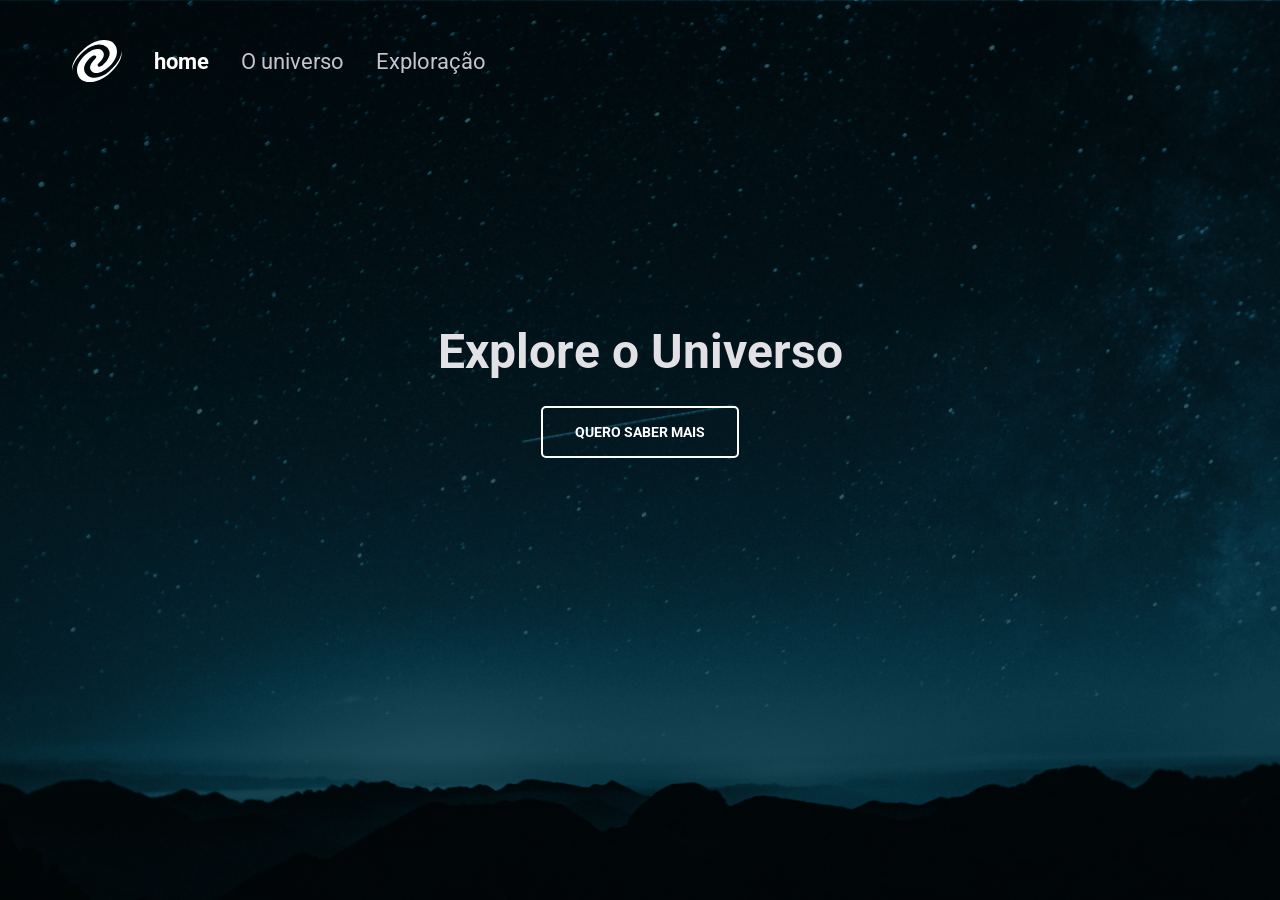
<file: index.html>
<!DOCTYPE html>
<html lang="pt-br">
<head>
    <meta charset="UTF-8">
    <meta name="viewport" content="width=device-width, initial-scale=1.0">
    <title>site universal wow</title>
    <link rel="stylesheet" href="./styles/index.css">
    <link rel="preconnect" href="https://fonts.googleapis.com">
    <link rel="preconnect" href="https://fonts.gstatic.com" crossorigin>
    <link href="https://fonts.googleapis.com/css2?family=Roboto:ital,wght@0,100..900;1,100..900&display=swap" rel="stylesheet"> 
</head>
<body>
    
    <header>
    <img src="/assets/Vector.svg" alt="logo principal">


    <nav>
        <ul>
            <li>
                <a href="" class="ativa">home</a>        
            </li>
            <li>
                <a href="./pages/universo.html">O universo</a>
            </li>
            <li>
                <a href="./pages/exploracao.html">Exploração</a>
            </li>
        </ul>
    </nav>
</header>

<main>
    <h1>Explore o Universo</h1>
    <a href="./pages/universo.html">Quero saber mais</a>
</main>
</body>
</html>
</file>
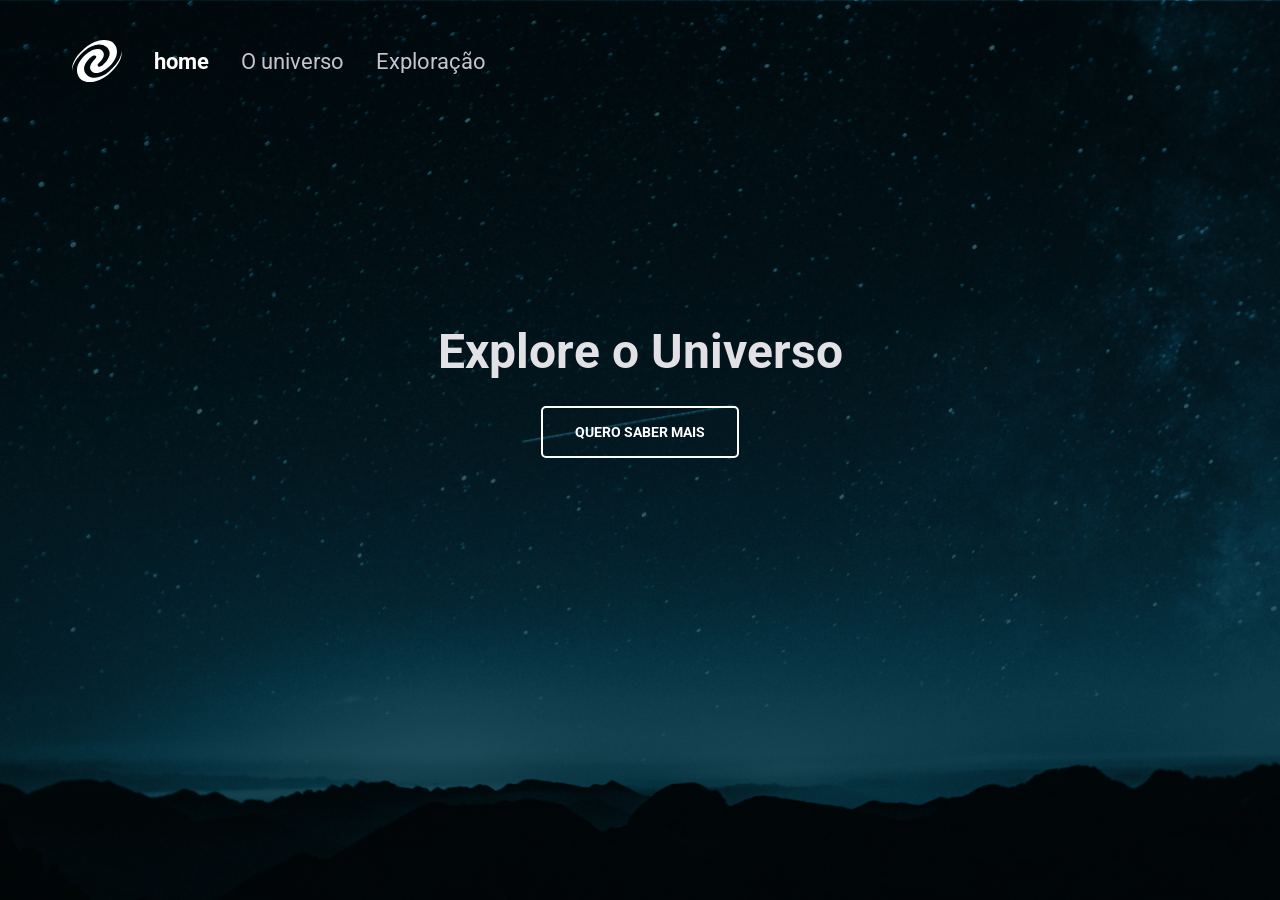
<file: pages/index.html>
<!DOCTYPE html>
<html lang="pt-br">
<head>
    <meta charset="UTF-8">
    <meta name="viewport" content="width=device-width, initial-scale=1.0">
    <title>site universal wow</title>
    <link rel="stylesheet" href="../styles/index.css">
    <link rel="preconnect" href="https://fonts.googleapis.com">
    <link rel="preconnect" href="https://fonts.gstatic.com" crossorigin>
    <link href="https://fonts.googleapis.com/css2?family=Roboto:ital,wght@0,100..900;1,100..900&display=swap" rel="stylesheet"> 
</head>
<body>
    
    <header>
    <img src="/assets/Vector.svg" alt="logo principal">


    <nav>
        <ul>
            <li>
                <a href="" class="ativa">home</a>        
            </li>
            <li>
                <a href="./universo.html">O universo</a>
            </li>
            <li>
                <a href="./exploracao.html">Exploração</a>
            </li>
        </ul>
    </nav>
</header>

<main>
    <h1>Explore o Universo</h1>
    <a href="./universo.html">Quero saber mais</a>
</main>
</body>
</html>
</file>
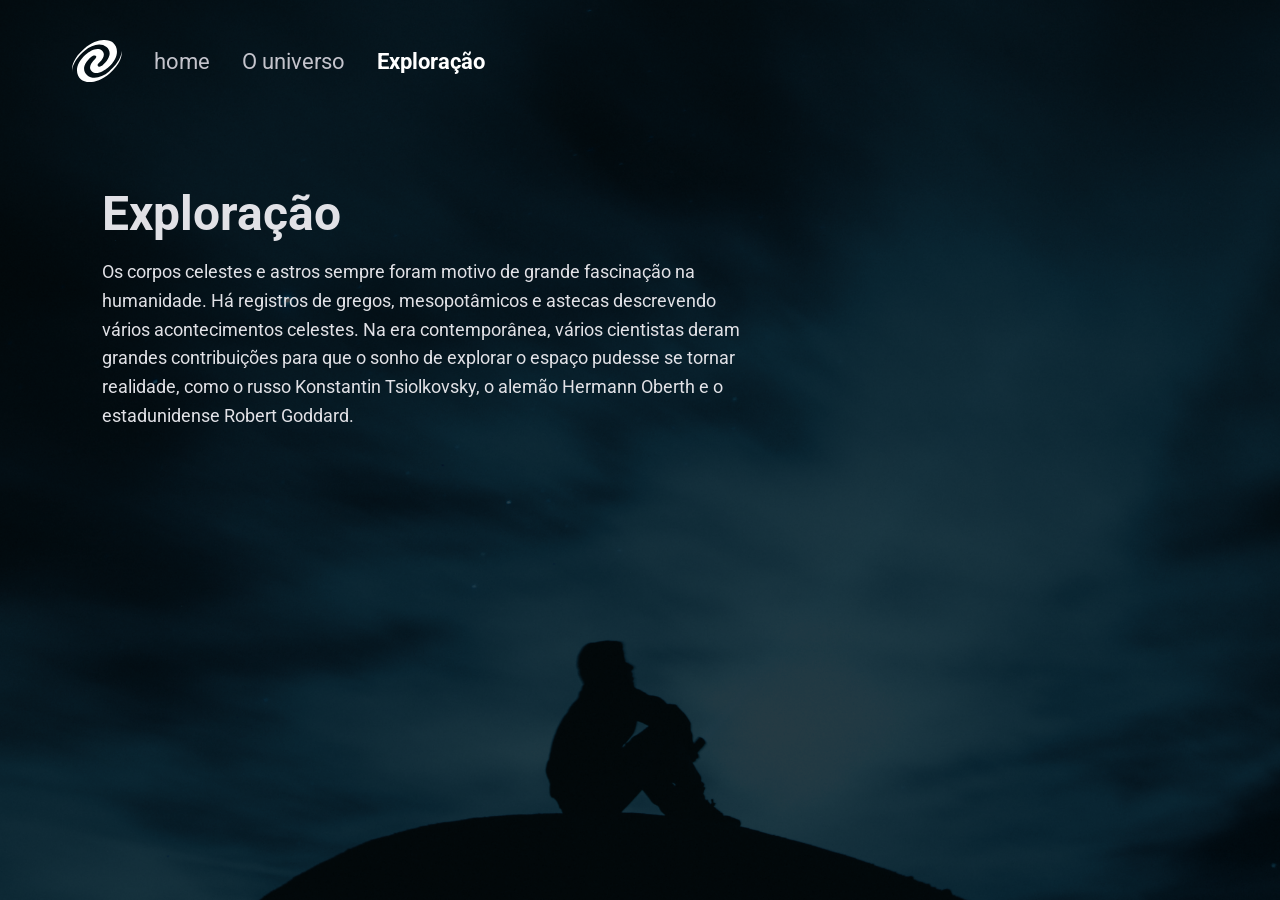
<file: pages/exploracao.html>
<!DOCTYPE html>
<html lang="pt-br">
<head>
    <meta charset="UTF-8">
    <meta name="viewport" content="width=device-width, initial-scale=1.0">
    <title>O universo</title>
    <link rel="stylesheet" href="../styles/exploracao.css">
    <link rel="preconnect" href="https://fonts.googleapis.com">
    <link rel="preconnect" href="https://fonts.gstatic.com" crossorigin>
    <link href="https://fonts.googleapis.com/css2?family=Roboto:ital,wght@0,100..900;1,100..900&display=swap" rel="stylesheet"> 
</head>
<body>
    
    <header>
    <img src="../assets/Vector.svg" alt="logo principal">


    <nav>
        <ul>
            <li>
                <a href="../index.html">home</a>        
            </li>
            <li>
                <a href="./universo.html">O universo</a>
            </li>
            <li>
                <a href=""  class="ativa">Exploração</a>
            </li>
        </ul>
    </nav>
</header>

<main>
    <h1>Exploração</h1>
    <p>Os corpos celestes e astros sempre foram motivo de grande fascinação na humanidade. Há registros de gregos, mesopotâmicos e astecas descrevendo vários acontecimentos celestes. Na era contemporânea, vários cientistas deram grandes contribuições para que o sonho de explorar o espaço pudesse se tornar realidade, como o russo Konstantin Tsiolkovsky, o alemão Hermann Oberth e o estadunidense Robert Goddard.</p>
</main>
</body>
</html>
</file>
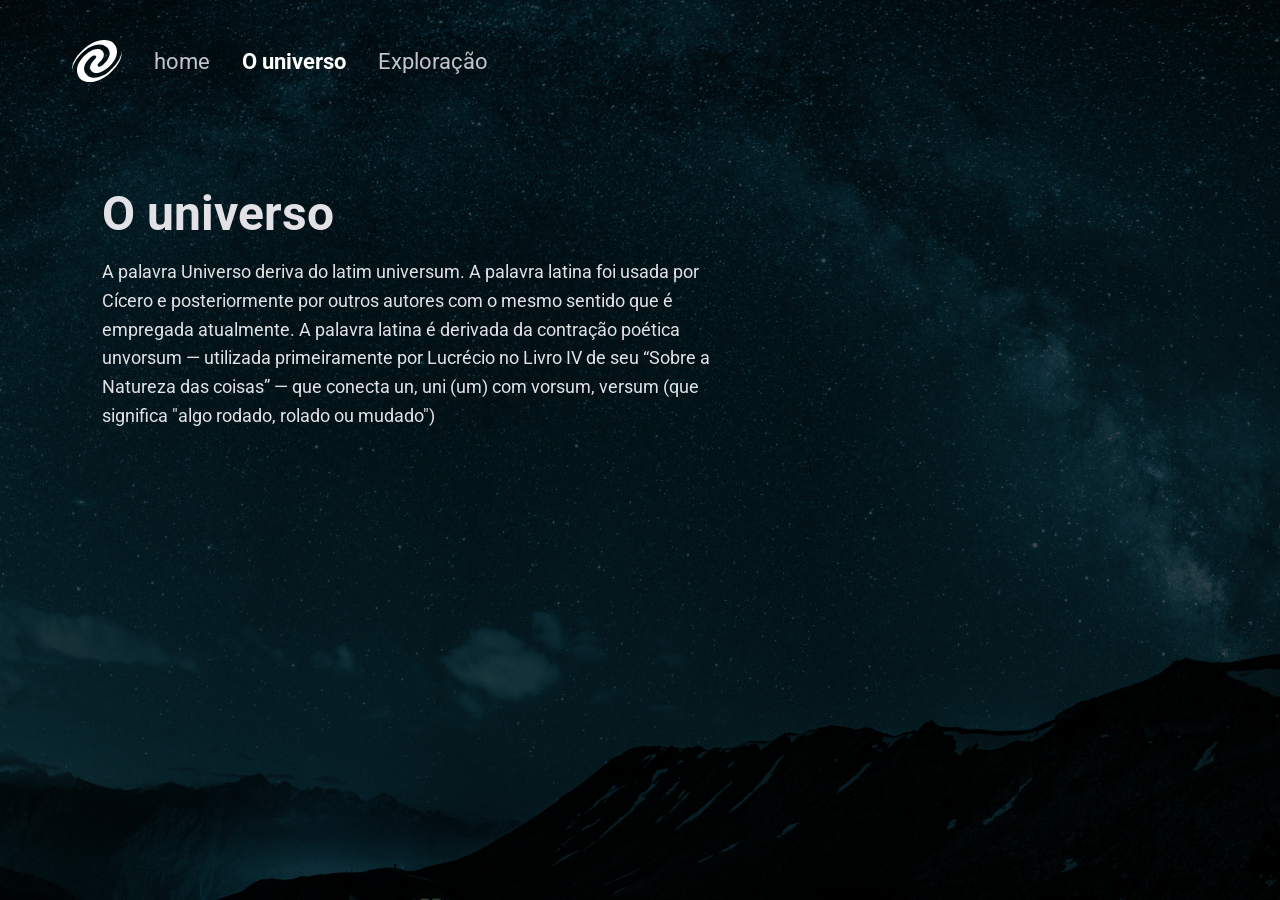
<file: pages/universo.html>
<!DOCTYPE html>
<html lang="pt-br">
<head>
    <meta charset="UTF-8">
    <meta name="viewport" content="width=device-width, initial-scale=1.0">
    <title>O universo</title>
    <link rel="stylesheet" href="../styles/universo.css">
    <link rel="preconnect" href="https://fonts.googleapis.com">
    <link rel="preconnect" href="https://fonts.gstatic.com" crossorigin>
    <link href="https://fonts.googleapis.com/css2?family=Roboto:ital,wght@0,100..900;1,100..900&display=swap" rel="stylesheet"> 
</head>
<body>
    
    <header>
    <img src="../assets/Vector.svg" alt="logo principal">


    <nav>
        <ul>
            <li>
                <a href="../index.html">home</a>        
            </li>
            <li>
                <a href="" class="ativa">O universo</a>
            </li>
            <li>
                <a href="../pages/exploracao.html">Exploração</a>
            </li>
        </ul>
    </nav>
</header>

<main>
    <h1>O universo</h1>
    <p>A palavra Universo deriva do latim universum. A palavra latina foi usada por Cícero e posteriormente por outros autores com o mesmo sentido que é empregada atualmente. A palavra latina é derivada da contração poética unvorsum — utilizada primeiramente por Lucrécio no Livro IV de seu “Sobre a Natureza das coisas” — que conecta un, uni (um) com vorsum, versum (que significa "algo rodado, rolado ou mudado")</p>
</main>
</body>
</html>
</file>
<file: styles/index.css>
* {
    margin: 0%;
    padding: 0%;
    box-sizing: border-box;
    font-family: Roboto, sans-serif;
}
body {
    background-image: url(../assets/mountains-universe-1.png);
    background-position: center;
    background-repeat: no-repeat;
    background-size:cover;

    height: 100vh;

}

header{

    height: 122px;

    display: flex;
    padding-inline: 72px;

    align-items: center;
    gap: 32px;

    ul{
        display: flex;
        list-style: none;
        gap: 32px;


        
        a {
            text-decoration: none;
            color: #c4c4cc;
            font-size: 22px;
        }
    
        .ativa {
            color: white;
            font-weight: bold;
        }
    }


}
main {
    margin-top: 200px;
    width: fit-content;
    margin-inline: auto;

    h1{
        font-size: 48px;
        color:#e1e1e6;
        line-height: 125%;
        margin-bottom: 24px;
    }
    
    a {
        border: 2px solid #fff;
        display: block;
        margin-inline: auto;
        width: fit-content;
        border-radius: 5px;
        padding: 12px 32px;
        color: #fff;
        text-decoration: none;
        font-weight: 700;
        font-size: 14px;
        line-height: 24px;
        text-transform: uppercase;
    }

}
</file>
<file: styles/exploracao.css>
/* reset do CSS */
* {
    margin: 0;
    padding: 0;
    box-sizing: border-box;
    font-family: Roboto, sans-serif;
}

body {
    background-image: url(../assets/mountains-universe-3.png);
    background-position: center;
    background-size: cover;
    background-repeat: no-repeat;

    height: 100vh;
}

header {
    height: 122px;

    /* na maioria das vezes em que queremos colocar um item do lado do outro vamos utilizar display flex */
    display: flex;
    padding-inline: 72px;

    align-items: center;
    gap: 32px;

    ul {
        display: flex;
        list-style: none;
        gap: 32px;

        a {
            font-size: 22px;
            text-decoration: none;
            color: #C4C4CC;
        }

        
        .ativa {
            color: #FFF;
            font-weight: 700;
        }
    }
}

main {
    margin-left: 102px;
    color: #e1e1e6;
    margin-top: 63px;

    h1 {
        font-size: 48px;
        margin-bottom: 16px;
    }

    p {
        max-width: 648px;
        line-height: 160%;
        font-size: 18px;
    }
}
</file>
<file: styles/universo.css>
/* reset do CSS */
* {
    margin: 0;
    padding: 0;
    box-sizing: border-box;
    font-family: Roboto, sans-serif;
}

body {
    background-image: url(../assets/mountains-universe-2.png);
    background-position: center;
    background-size: cover;
    background-repeat: no-repeat;

    height: 100vh;
}

header {
    height: 122px;

    /* na maioria das vezes em que queremos colocar um item do lado do outro vamos utilizar display flex */
    display: flex;
    padding-inline: 72px;

    align-items: center;
    gap: 32px;

    ul {
        display: flex;
        list-style: none;
        gap: 32px;

        a {
            font-size: 22px;
            text-decoration: none;
            color: #C4C4CC;
        }

        
        .ativa {
            color: #FFF;
            font-weight: 700;
        }
    }
}

main {
    margin-left: 102px;
    color: #e1e1e6;
    margin-top: 63px;

    h1 {
        font-size: 48px;
        margin-bottom: 16px;
    }

    p {
        max-width: 648px;
        line-height: 160%;
        font-size: 18px;
    }
}
</file>
